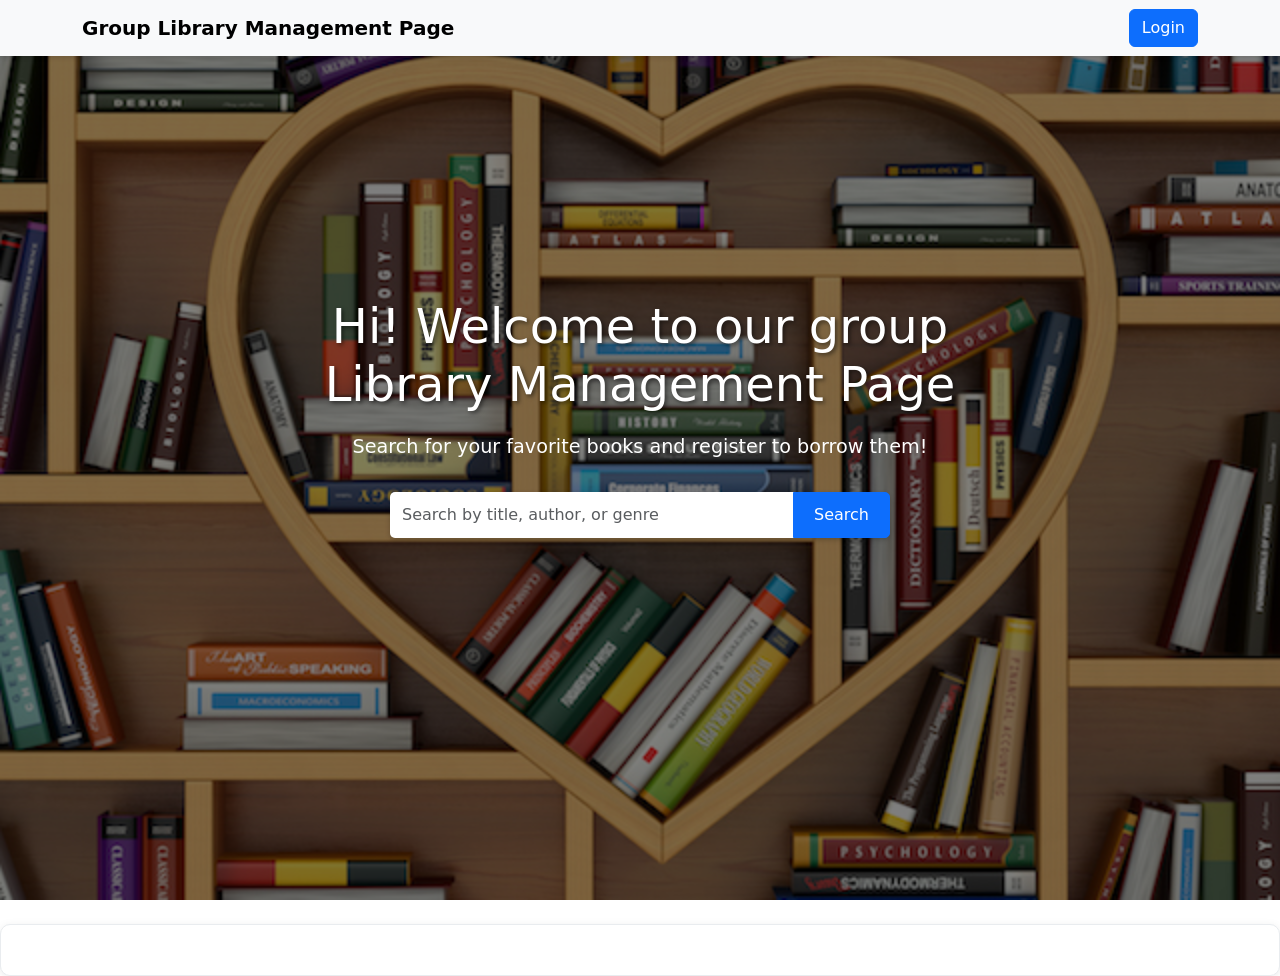
<file: index.html>
<!DOCTYPE html>
<html lang="en">
<head>
    <meta charset="UTF-8">
    <meta name="viewport" content="width=device-width, initial-scale=1.0">
    <title>Library Management System</title>
    <link rel="stylesheet" href="style.css">
    <link rel="shortcut icon" href="/image/logo2.png" type="image/x-icon">
    <link href="https://cdn.jsdelivr.net/npm/bootstrap@5.3.3/dist/css/bootstrap.min.css" rel="stylesheet">
</head>
<body>
    <nav class="navbar navbar-expand-lg navbar-light bg-light fixed-top">
        <div class="container">
            <a class="navbar-brand" href="#">Group Library Management Page</a>
            <button class="navbar-toggler" type="button" data-bs-toggle="collapse" data-bs-target="#navbarNav" aria-controls="navbarNav" aria-expanded="false" aria-label="Toggle navigation">
                <span class="navbar-toggler-icon"></span>
            </button>
            <div class="collapse navbar-collapse justify-content-end" id="navbarNav">
                <ul class="navbar-nav">
                    <li class="nav-item">
                        <a href="#" class="btn btn-primary btn-login" data-bs-toggle="modal" data-bs-target="#loginModal" id="loginButton">Login</a>
                    </li>
                    <li class="nav-item">
                        <button id="logoutButton" class="btn btn-danger" style="display: none;">Logout</button>
                    </li>
                </ul>
            </div>
        </div>
    </nav>

    <div class="hero-section" id="heroSection">
        <div class="hero-overlay"></div>
        <div class="hero-content">
            <h1>Hi! Welcome to our group Library Management Page</h1>
            <p>Search for your favorite books and register to borrow them!</p>
            <div class="search-container">
                <div class="input-group mb-3">
                    <input id="publicSearchInput" type="text" class="form-control" placeholder="Search by title, author, or genre">
                    <button id="publicSearchButton" class="btn btn-primary">Search</button>
                </div>
            </div>
            <div id="publicSearchResults" class="search-results mt-4"></div>
        </div>
    </div>

    <div class="modal fade" id="loginModal" tabindex="-1" aria-labelledby="loginModalLabel" aria-hidden="true">
        <div class="modal-dialog">
            <div class="modal-content">
                <div class="modal-header">
                    <h5 class="modal-title" id="loginModalLabel">Login</h5>
                    <button type="button" class="btn-close" data-bs-dismiss="modal" aria-label="Close"></button>
                </div>
                <div class="modal-body">
                    <form id="loginForm">
                        <div class="mb-3">
                            <label for="loginUsername" class="form-label">Username</label>
                            <input type="text" id="loginUsername" class="form-control">
                        </div>
                        <div class="mb-3">
                            <label for="loginPassword" class="form-label">Password</label>
                            <input type="password" id="loginPassword" class="form-control">
                        </div>
                        <button type="submit" class="btn btn-primary w-100">Login</button>
                    </form>
                    <p id="loginError" class="text-danger text-center mt-2" style="display: none;"></p>
                    <p class="text-center mt-3">
                        Don't have an account? <a href="#" data-bs-toggle="modal" data-bs-target="#registerModal" data-bs-dismiss="modal">Register here</a>
                    </p>
                </div>
            </div>
        </div>
    </div>

    <div class="modal fade" id="registerModal" tabindex="-1" aria-labelledby="registerModalLabel" aria-hidden="true">
        <div class="modal-dialog">
            <div class="modal-content">
                <div class="modal-header">
                    <h5 class="modal-title" id="registerModalLabel">Register</h5>
                    <button type="button" class="btn-close" data-bs-dismiss="modal" aria-label="Close"></button>
                </div>
                <div class="modal-body">
                    <form id="registerForm">
                        <div class="mb-3">
                            <label for="registerUsername" class="form-label">Username</label>
                            <input type="text" id="registerUsername" class="form-control">
                        </div>
                        <div class="mb-3">
                            <label for="registerPassword" class="form-label">Password</label>
                            <input type="password" id="registerPassword" class="form-control">
                        </div>
                        <button type="submit" class="btn btn-success w-100">Register</button>
                    </form>
                    <p id="registerError" class="text-danger text-center mt-2" style="display: none;"></p>
                    <p class="text-center mt-3">
                        Already have an account? <a href="#" data-bs-toggle="modal" data-bs-target="#loginModal" data-bs-dismiss="modal">Login here</a>
                    </p>
                </div>
            </div>
        </div>
    </div>

    <div class="modal fade" id="editBookModal" tabindex="-1" aria-labelledby="editBookModalLabel" aria-hidden="true">
        <div class="modal-dialog">
            <div class="modal-content">
                <div class="modal-header">
                    <h5 class="modal-title" id="editBookModalLabel">Edit Book</h5>
                    <button type="button" class="btn-close" data-bs-dismiss="modal" aria-label="Close"></button>
                </div>
                <div class="modal-body">
                    <form id="editBookForm">
                        <input type="hidden" id="editBookId">
                        <div class="mb-3">
                            <label for="editBookTitle" class="form-label">Title</label>
                            <input type="text" id="editBookTitle" class="form-control" required>
                        </div>
                        <div class="mb-3">
                            <label for="editBookAuthor" class="form-label">Author</label>
                            <input type="text" id="editBookAuthor" class="form-control" required>
                        </div>
                        <div class="mb-3">
                            <label for="editBookGenre" class="form-label">Genre</label>
                            <input type="text" id="editBookGenre" class="form-control" required>
                        </div>
                        <div class="mb-3">
                            <label for="editBookCover" class="form-label">Cover Image URL</label>
                            <input type="text" id="editBookCover" class="form-control" required>
                        </div>
                        <button type="submit" class="btn btn-primary w-100">Save Changes</button>
                    </form>
                    <p id="editBookError" class="text-danger text-center mt-2" style="display: none;"></p>
                </div>
            </div>
        </div>
    </div>

    <div class="dashboard-container" id="dashboardSection">
        <h2 id="welcomeMessage"></h2>

        <div class="row mb-3">
            <div class="col-md-8">
                <input id="searchInput" type="text" class="form-control" placeholder="Search by title, author, or genre">
            </div>
            <div class="col-md-2">
                <button id="searchButton" class="btn btn-primary w-100">Search</button>
            </div>
            <div class="col-md-2">
                <button id="clearSearch" class="btn btn-secondary w-100">Clear</button>
            </div>
        </div>

        <div id="userDashboard" style="display: none;">
            <h3>Your Library</h3>
            <div id="userBookList" class="mb-4"></div>

            <h3 id="myBorrowedBooks" style="margin-top: 30px;">My Borrowed Books</h3>
            <div id="borrowedBooksList" class="row mt-3"></div>
        </div>

        <div id="librarianDashboard" style="display: none;">
            <h3>Manage Library</h3>
            <form id="addBookForm" class="mb-4">
                <div class="row g-3">
                    <div class="col-md-3">
                        <input type="text" id="bookTitle" class="form-control" placeholder="Title" required>
                    </div>
                    <div class="col-md-3">
                        <input type="text" id="bookAuthor" class="form-control" placeholder="Author" required>
                    </div>
                    <div class="col-md-3">
                        <input type="text" id="bookGenre" class="form-control" placeholder="Genre" required>
                    </div>
                    <div class="col-md-3">
                        <input type="text" id="bookCover" class="form-control" placeholder="Cover Image URL" required>
                    </div>
                    <div class="col-md-12">
                        <button type="submit" class="btn btn-primary">Add Book</button>
                    </div>
                </div>
            </form>
            <div id="libraryStatistics" class="mb-4"></div>
            <div id="librarianBookList"></div>
        </div>
    </div>

    <div id="borrowingHistory" class="mt-4"></div>

    <div id="alertContainer" class="alert-container"></div>

    <script src="https://cdn.jsdelivr.net/npm/bootstrap@5.3.3/dist/js/bootstrap.bundle.min.js"></script>
    <script src="script.js"></script>
</body>
</html>
</file>
<file: style.css>
/* General Reset and Base Styles */
* {
  margin: 0;
  padding: 0;
  box-sizing: border-box;
}

body {
  font-family: 'Arial', sans-serif;
  line-height: 1.6;
  background-color: #f4f4f4;
  color: #333;
  min-height: 100vh;
}

/* Navigation Bar */
.navbar {
  box-shadow: 0 2px 4px rgba(0, 0, 0, 0.1);
  background-color: #ffffff;
}

.navbar-brand {
  font-size: 1.5rem;
  font-weight: bold;
  color: #2c3e50;
  text-decoration: none;
}

.navbar-brand:hover {
  color: #2c3e50;
}

#logoutButton {
  margin-left: 15px;
}

.btn-login {
  font-size: 1rem;
  padding: 8px 16px;
  border-radius: 5px;
  transition: background-color 0.3s ease, transform 0.2s ease;
  text-decoration: none;
  display: inline-block;
}

.btn-login:hover {
  transform: scale(1.05);
}

/* Hero Section (Landing Page Only) */
.hero-section {
  position: relative;
  min-height: 100vh;
  background: url('/image/landing2.jpeg') no-repeat center center/cover;
  background-attachment: fixed;
  display: flex;
  align-items: center;
  justify-content: center;
  text-align: center;
  color: #fff;
  overflow: hidden;
}

.hero-overlay {
  position: absolute;
  top: 0;
  left: 0;
  width: 100%;
  height: 100%;
  background: rgba(0, 0, 0, 0.5);
  z-index: 1;
}

.hero-content {
  position: relative;
  z-index: 2;
  padding: 20px;
  max-width: 800px;
}

.hero-content h1 {
  font-size: 3rem;
  margin-bottom: 20px;
  text-shadow: 2px 2px 4px rgba(0, 0, 0, 0.5);
}

.hero-content p {
  font-size: 1.2rem;
  margin-bottom: 30px;
  max-width: 600px;
  margin-left: auto;
  margin-right: auto;
}

.search-container {
  max-width: 500px;
  margin: 0 auto;
}

.search-container .input-group {
  box-shadow: 0 2px 5px rgba(0, 0, 0, 0.2);
  border-radius: 5px;
}

.search-container .form-control {
  border: none;
  border-radius: 5px 0 0 5px;
  background-color: #fff;
}

.search-container .btn-primary {
  border-radius: 0 5px 5px 0;
  font-size: 1rem;
  padding: 10px 20px;
}

.search-results {
  max-width: 100%;
  display: grid;
  grid-template-columns: repeat(auto-fill, minmax(200px, 1fr));
  gap: 20px;
  padding: 20px;
}

/* Login/Register Page Styles */
.login-container {
  min-height: 80vh;
  display: flex;
  align-items: center;
  justify-content: center;
}

.login-card {
  border: none;
  border-radius: 15px;
  box-shadow: 0 10px 30px rgba(0, 0, 0, 0.1);
  overflow: hidden;
}

.login-card .card-header {
  background: linear-gradient(135deg, #2c3e50, #3498db);
  color: white;
  border: none;
  padding: 2rem;
  text-align: center;
}

.login-card .card-body {
  padding: 2rem;
}

.form-label {
  font-weight: 600;
  color: #2c3e50;
  margin-bottom: 0.5rem;
}

.form-control, .form-select {
  border: 2px solid #e9ecef;
  border-radius: 8px;
  padding: 0.75rem 1rem;
  transition: all 0.3s ease;
}

.form-control:focus, .form-select:focus {
  border-color: #3498db;
  box-shadow: 0 0 0 0.2rem rgba(52, 152, 219, 0.25);
}

/* Dashboard Sections */
.dashboard-container {
  max-width: 1200px;
  margin: 80px auto 40px;
  padding: 20px;
  background-color: #fff;
  border-radius: 10px;
  box-shadow: 0 4px 10px rgba(0, 0, 0, 0.1);
}

.container.mt-4, .container.mt-5 {
  margin-top: 100px !important;
}

#welcomeMessage {
  font-size: 2rem;
  color: #2c3e50;
  margin-bottom: 20px;
  text-align: center;
}

.navbar-text {
  color: #2c3e50;
  font-weight: 500;
}

/* Book Cards */
.book-card {
  display: flex;
  flex-direction: column;
  background-color: #fff;
  border: 1px solid #ddd;
  border-radius: 10px;
  padding: 15px;
  margin-bottom: 20px;
  box-shadow: 0 2px 5px rgba(0, 0, 0, 0.1);
  transition: transform 0.3s ease, box-shadow 0.3s ease;
  max-width: 100%;
  height: 100%;
}

.book-card:hover {
  transform: translateY(-5px);
  box-shadow: 0 4px 10px rgba(0, 0, 0, 0.15);
}

.book-image-container {
  position: relative;
  text-align: center;
  margin-bottom: 10px;
}

.book-cover {
  width: 100%;
  max-width: 150px;
  height: auto;
  border-radius: 5px;
  object-fit: cover;
}

.book-status-badge {
  position: absolute;
  top: 8px;
  left: 8px;
  background: rgba(0, 0, 0, 0.7);
  color: #fff;
  padding: 4px 8px;
  border-radius: 4px;
  font-size: 0.85em;
}

.book-info {
  flex-grow: 1;
  display: flex;
  flex-direction: column;
  gap: 8px;
}

.book-title {
  font-size: 1.3rem;
  color: #2c3e50;
  margin: 0;
  line-height: 1.3;
}

.book-author {
  font-size: 1rem;
  color: #555;
  margin: 0;
}

.book-meta {
  display: flex;
  gap: 10px;
  align-items: center;
  flex-wrap: wrap;
  margin-top: auto;
}

.book-genre {
  font-size: 0.9rem;
  color: #666;
}

.badge {
  font-size: 0.9rem;
  padding: 5px 10px;
  border-radius: 5px;
}

.badge.bg-success {
  background-color: #28a745 !important;
}

.badge.bg-danger {
  background-color: #dc3545 !important;
}

.badge.bg-warning {
  background-color: #ffc107 !important;
  color: #000 !important;
}

.borrow-dates {
  margin-top: 10px;
  padding-top: 8px;
  border-top: 1px solid #eee;
}

.date-item {
  display: flex;
  gap: 5px;
  font-size: 0.85rem;
  color: #666;
}

.date-label {
  font-weight: bold;
  min-width: 80px;
}

.date-value {
  color: #333;
}

.book-actions {
  display: flex;
  gap: 10px;
  justify-content: center;
  margin-top: 15px;
  flex-wrap: wrap;
}

.book-actions .btn {
  font-size: 0.9rem;
  padding: 8px 12px;
  border-radius: 5px;
  transition: all 0.2s ease;
  flex: 1;
  min-width: 120px;
  text-align: center;
  text-decoration: none;
  border: none;
}

.btn-primary {
  background-color: #007bff;
  border-color: #007bff;
}

.btn-primary:hover {
  background-color: #0056b3;
  border-color: #0056b3;
  transform: translateY(-1px);
}

.btn-secondary {
  background-color: #6c757d;
  border-color: #6c757d;
}

.btn-secondary:hover {
  background-color: #545b62;
  border-color: #545b62;
  transform: translateY(-1px);
}

.btn-success {
  background-color: #28a745;
  border-color: #28a745;
}

.btn-success:hover {
  background-color: #1e7e34;
  border-color: #1e7e34;
  transform: translateY(-1px);
}

.btn-danger {
  background-color: #dc3545;
  border-color: #dc3545;
  display: flex;
  align-items: center;
  justify-content: center;
  gap: 5px;
  padding: 8px 12px;
}

.btn-danger:hover {
  background-color: #c82333;
  border-color: #c82333;
  transform: translateY(-1px);
}

.delete-btn {
  display: inline-flex;
  align-items: center;
  gap: 4px;
  font-size: 0.875rem;
  color: #fff;
  padding: 0.375rem 0.75rem;
}

/* Book Lists Grid */
#userBookList, #borrowedBooksList, #librarianBookList, .search-results {
  display: grid;
  grid-template-columns: repeat(auto-fit, minmax(280px, 1fr));
  gap: 20px;
  margin-top: 20px;
}

#myBorrowedBooks {
  font-size: 1.5rem;
  color: #2c3e50;
  margin-top: 2rem;
  margin-bottom: 20px;
  padding-bottom: 10px;
  border-bottom: 2px solid #e9ecef;
}

/* Librarian Dashboard */
#librarianDashboard h3 {
  font-size: 1.8rem;
  color: #2c3e50;
  margin-bottom: 20px;
}

#addBookForm {
  background-color: #f8f9fa;
  padding: 25px;
  border-radius: 10px;
  margin-bottom: 30px;
  border: 1px solid #e9ecef;
}

#addBookForm .row.g-3 {
  align-items: end;
}

/* Statistics Cards */
#libraryStatistics {
  display: grid;
  grid-template-columns: repeat(auto-fit, minmax(200px, 1fr));
  gap: 20px;
  margin-bottom: 30px;
}

.stat-card {
  background: linear-gradient(135deg, #667eea 0%, #764ba2 100%);
  color: white;
  border-radius: 10px;
  padding: 20px;
  text-align: center;
  box-shadow: 0 4px 6px rgba(0, 0, 0, 0.1);
  transition: transform 0.3s ease;
}

.stat-card:hover {
  transform: translateY(-5px);
}

.stat-card h5 {
  font-size: 0.9rem;
  opacity: 0.9;
  margin-bottom: 10px;
}

.stat-value {
  font-size: 2rem;
  font-weight: bold;
  margin-bottom: 0;
}

.stat-card.secondary {
  background: linear-gradient(135deg, #f093fb 0%, #f5576c 100%);
}

.stat-card.success {
  background: linear-gradient(135deg, #4facfe 0%, #00f2fe 100%);
}

.stat-card.warning {
  background: linear-gradient(135deg, #43e97b 0%, #38f9d7 100%);
}

/* Alert Container */
.alert-container {
  position: fixed;
  top: 20px;
  right: 20px;
  z-index: 1100;
  max-width: 350px;
}

.alert {
  opacity: 0;
  transform: translateY(-20px);
  transition: all 0.3s ease;
  box-shadow: 0 4px 12px rgba(0, 0, 0, 0.15);
  border-left: 4px solid transparent;
  border: none;
  border-radius: 8px;
}

.alert.show {
  opacity: 1;
  transform: translateY(0);
}

.alert-success {
  border-left-color: #198754;
  background-color: #d1e7dd;
  color: #0f5132;
}

.alert-warning {
  border-left-color: #ffc107;
  background-color: #fff3cd;
  color: #664d03;
}

.alert-danger {
  border-left-color: #dc3545;
  background-color: #f8d7da;
  color: #721c24;
}

.alert-info {
  border-left-color: #0dcaf0;
  background-color: #d1ecf1;
  color: #055160;
}

.alert .btn-close {
  padding: 0.75rem 1rem;
}

/* Modal Styles */
.modal-content {
  border-radius: 10px;
  box-shadow: 0 4px 10px rgba(0, 0, 0, 0.2);
  border: none;
}

.modal-header {
  background-color: #2c3e50;
  color: #fff;
  border-top-left-radius: 10px;
  border-top-right-radius: 10px;
  border-bottom: 1px solid #34495e;
}

.modal-title {
  font-size: 1.5rem;
}

.modal-body {
  padding: 2rem;
}

/* Borrowing History */
#borrowingHistory {
  background: #fff;
  border-radius: 10px;
  padding: 25px;
  margin-top: 40px;
  box-shadow: 0 2px 10px rgba(0, 0, 0, 0.08);
  border: 1px solid #e9ecef;
}

.history-section-header {
  border-bottom: 2px solid #f1f3f5;
  padding-bottom: 15px;
  margin-bottom: 20px;
}

.history-section-header h3 {
  color: #2c3e50;
  font-size: 1.5rem;
  font-weight: 600;
}

.user-history {
  background: #f8fafc;
  border-radius: 8px;
  padding: 20px;
  margin-bottom: 15px;
  transition: all 0.3s ease;
}

.user-history:hover {
  transform: translateY(-2px);
  box-shadow: 0 4px 8px rgba(0, 0, 0, 0.05);
}

.user-history-header {
  color: #2c3e50;
  font-weight: 600;
  margin-bottom: 15px;
  font-size: 1.1rem;
}

.history-table {
  width: 100%;
  border-collapse: collapse;
  background: white;
  border-radius: 8px;
  overflow: hidden;
  box-shadow: 0 1px 3px rgba(0, 0, 0, 0.1);
}

.history-table th {
  background: #3498db;
  color: white;
  padding: 12px;
  text-align: left;
  font-weight: 500;
}

.history-table td {
  padding: 10px 12px;
  border-bottom: 1px solid #e9ecef;
  vertical-align: middle;
}

.history-table tr:last-child td {
  border-bottom: none;
}

.history-table tr:hover {
  background-color: rgba(52, 152, 219, 0.03);
}

/* Utility Classes */
.text-center {
  text-align: center;
}

.mt-5 {
  margin-top: 3rem !important;
}

.mb-4 {
  margin-bottom: 1.5rem !important;
}

/* Not Available State */
.not-available {
  opacity: 0.7;
  position: relative;
}

.not-available::after {
  content: "Not Available";
  position: absolute;
  top: 50%;
  left: 50%;
  transform: translate(-50%, -50%);
  background: rgba(220, 53, 69, 0.9);
  color: white;
  padding: 5px 10px;
  border-radius: 5px;
  font-weight: bold;
}

/* Responsive Adjustments */
@media (max-width: 1200px) {
  #userBookList, #borrowedBooksList, #librarianBookList, .search-results {
    grid-template-columns: repeat(3, 1fr);
  }
}

@media (max-width: 992px) {
  #userBookList, #borrowedBooksList, #librarianBookList, .search-results {
    grid-template-columns: repeat(2, 1fr);
  }
  
  .hero-content h1 {
    font-size: 2.5rem;
  }
  
  .dashboard-container {
    margin: 70px 20px 20px;
    padding: 15px;
  }
}

@media (max-width: 768px) {
  .hero-content h1 {
    font-size: 2rem;
  }

  .hero-section {
    min-height: 70vh;
    background-attachment: scroll;
  }

  .history-table {
    display: block;
    overflow-x: auto;
    white-space: nowrap;
  }

  .history-section-header h3 {
    font-size: 1.3rem;
  }

  .hero-content p {
    font-size: 1rem;
  }

  #welcomeMessage {
    font-size: 1.5rem;
  }

  .book-card {
    padding: 12px;
  }

  .book-cover {
    max-width: 120px;
  }

  .book-actions {
    flex-direction: column;
  }

  .book-actions .btn {
    min-width: 100%;
  }

  .search-container {
    max-width: 100%;
    padding: 0 15px;
  }
  
  #libraryStatistics {
    grid-template-columns: 1fr;
  }
  
  .navbar-brand {
    font-size: 1.2rem;
  }
}

@media (max-width: 576px) {
  .navbar-brand {
    font-size: 1.1rem;
  }

  .hero-content h1 {
    font-size: 1.5rem;
  }

  .hero-content p {
    font-size: 0.9rem;
  }

  .hero-section {
    min-height: 60vh;
  }

  #userBookList, #borrowedBooksList, #librarianBookList, .search-results {
    grid-template-columns: 1fr;
  }

  .book-card {
    padding: 10px;
  }

  .book-cover {
    max-width: 100px;
  }

  .book-actions .btn {
    font-size: 0.8rem;
    padding: 6px 10px;
  }
  
  .dashboard-container {
    margin: 60px 10px 10px;
    padding: 10px;
  }
  
  .container.mt-4, .container.mt-5 {
    margin-top: 80px !important;
    padding: 0 15px;
  }
  
  .login-card .card-body {
    padding: 1.5rem;
  }
}

/* Print Styles */
@media print {
  .navbar, .btn, .book-actions, .alert-container {
    display: none !important;
  }
  
  .book-card {
    break-inside: avoid;
    box-shadow: none;
    border: 1px solid #000;
  }
}
</file>
